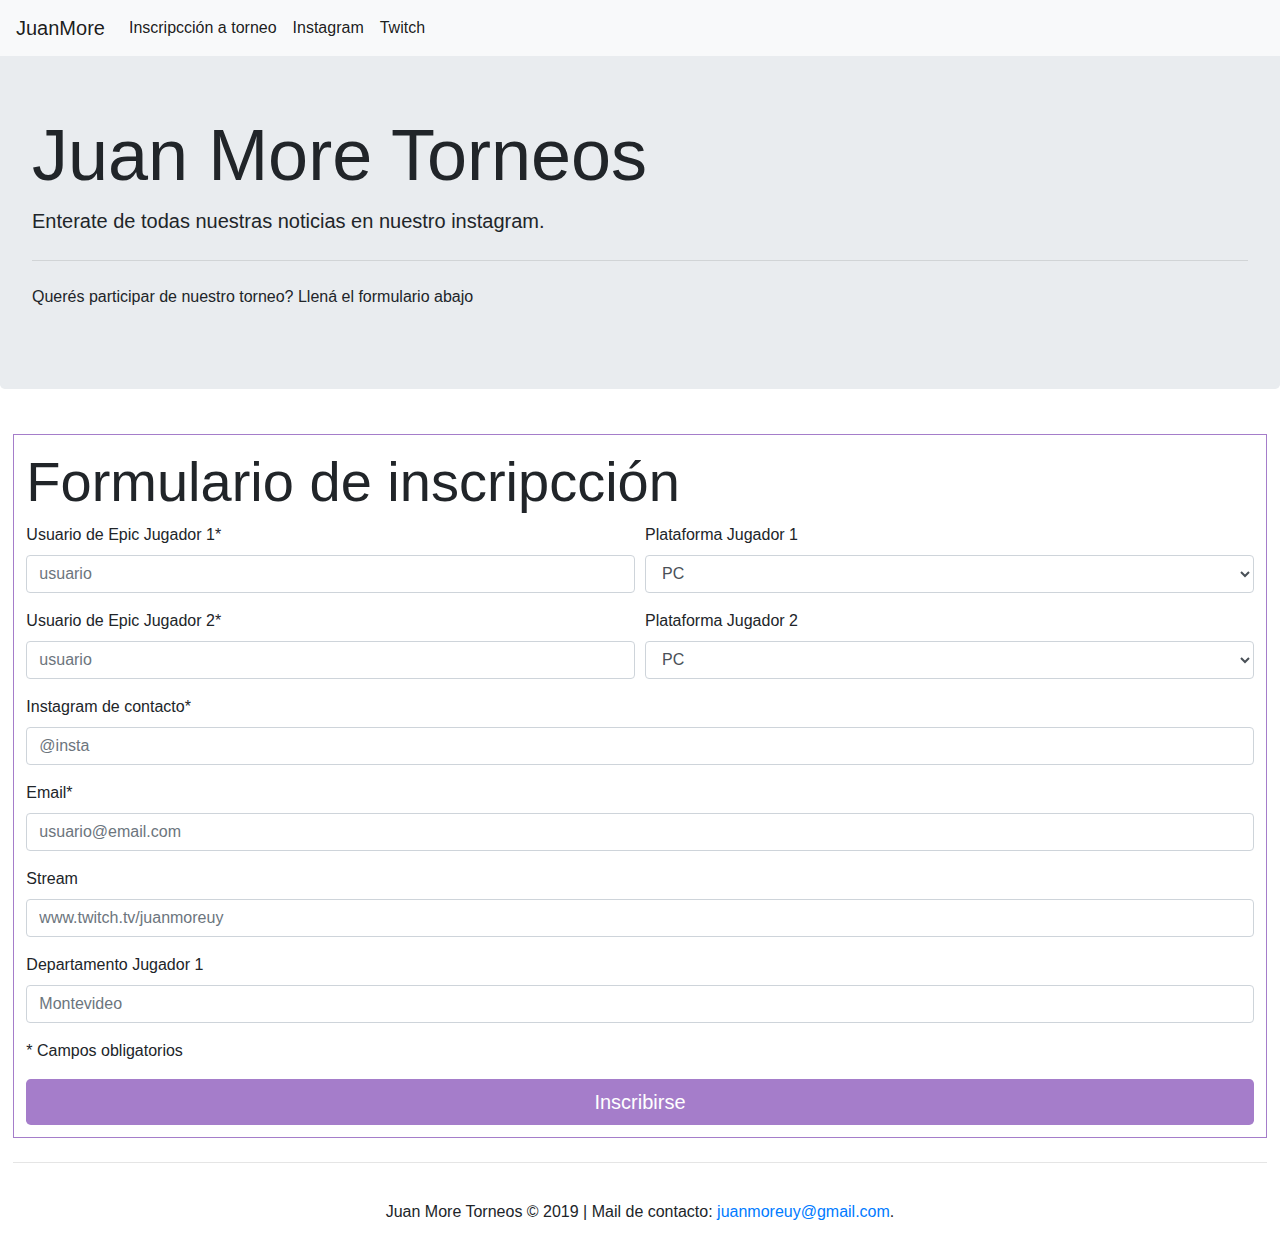
<file: index.html>
<!doctype html>
<html lang="es">

<head>
    <meta charset="utf-8">
    <meta name="viewport" content="width=device-width, initial-scale=1.0">
    <link rel="stylesheet" href="https://stackpath.bootstrapcdn.com/bootstrap/4.3.1/css/bootstrap.min.css"
        integrity="sha384-ggOyR0iXCbMQv3Xipma34MD+dH/1fQ784/j6cY/iJTQUOhcWr7x9JvoRxT2MZw1T" crossorigin="anonymous">
    <script src="js/main.js" type="text/javascript"></script>
    <script src="https://code.jquery.com/jquery-3.3.1.slim.min.js"
        integrity="sha384-q8i/X+965DzO0rT7abK41JStQIAqVgRVzpbzo5smXKp4YfRvH+8abtTE1Pi6jizo"
        crossorigin="anonymous"></script>
    <script src="https://cdnjs.cloudflare.com/ajax/libs/popper.js/1.14.7/umd/popper.min.js"
        integrity="sha384-UO2eT0CpHqdSJQ6hJty5KVphtPhzWj9WO1clHTMGa3JDZwrnQq4sF86dIHNDz0W1"
        crossorigin="anonymous"></script>
    <script src="https://stackpath.bootstrapcdn.com/bootstrap/4.3.1/js/bootstrap.min.js"
        integrity="sha384-JjSmVgyd0p3pXB1rRibZUAYoIIy6OrQ6VrjIEaFf/nJGzIxFDsf4x0xIM+B07jRM"
        crossorigin="anonymous"></script>
    <link rel="stylesheet" href="css/main.css">
</head>

<body>
    <div id="alert_placeholder"></div>
    <nav class="navbar navbar-expand-lg navbar-light bg-light">
        <a class="navbar-brand" href="#">JuanMore </a>
        <button class="navbar-toggler" type="button" data-toggle="collapse" data-target="#navbarSupportedContent"
            aria-controls="navbarSupportedContent" aria-expanded="false" aria-label="Toggle navigation">
            <span class="navbar-toggler-icon"></span>
        </button>
        <div class="collapse navbar-collapse" id="navbarSupportedContent">
            <ul class="navbar-nav mr-auto">
                <li class="nav-item active">
                    <a class="nav-link" href="#inscripccion">Inscripcción a torneo <span
                            class="sr-only">(current)</span></a>
                </li>
                <li class="nav-item active">
                    <a class="nav-link" href="https://www.instagram.com/juanmoretorneos/">Instagram </a>
                </li>
                <li class="nav-item active">
                    <a class="nav-link" href="https://www.twitch.tv/juanmoreuy">Twitch </a>
                </li>
            </ul>
        </div>
    </nav>
    <br/>
    <br/>
    <div class="jumbotron">
        <h1 class="display-3">Juan More Torneos</h1>
        <p class="lead">Enterate de todas nuestras noticias en nuestro instagram.</p>
        <hr class="my-4">
        <p>Querés participar de nuestro torneo? Llená el formulario abajo</p>
    </div>

    <!-- 
        FORMULARIO

        - cuenta de instagram (contacto)
        - usuario1 y plataforma1 (pc xbox ps4)
        - usuario2 y plataforma2 (pc xbox ps4)
        - mail
        - stream (no obligatorio)
        - departamento
        
    -->
    <div class="container-fluid">

        <div class="form-class" id="form" action="#">
            <h4 class="display-4" id="inscripccion">
                Formulario de inscripcción
            </h4>
            <form>
                <div class="form-row">
                    <div class="form-group col-md-6">
                        <label for="inputEmail4">Usuario de Epic Jugador 1*</label>
                        <input type="text" class="form-control" id="usuarioJ1" placeholder="usuario">
                    </div>
                    <div class="form-group col-md-6">
                        <label for="inputState">Plataforma Jugador 1</label>
                        <select id="plataformaJ1" class="form-control">
                            <option selected>PC</option>
                            <option>PS4</option>
                            <option>XBOX</option>
                            <option>Switch</option>
                            <option>Mobile</option>
                        </select>
                    </div>
                </div>
                <div class="form-row">
                    <div class="form-group col-md-6">
                        <label for="inputEmail4">Usuario de Epic Jugador 2*</label>
                        <input type="text" class="form-control" id="usuarioJ2" placeholder="usuario">
                    </div>
                    <div class="form-group col-md-6">
                        <label for="inputState">Plataforma Jugador 2</label>
                        <select id="plataformaJ2" class="form-control">
                            <option selected>PC</option>
                            <option>PS4</option>
                            <option>XBOX</option>
                            <option>Switch</option>
                            <option>Mobile</option>
                        </select>
                    </div>
                </div>
                <div class="form-group">
                    <label for="inputAddress">Instagram de contacto*</label>
                    <input type="text" class="form-control" id="instagram" placeholder="@insta">
                </div>
                <div class="form-group">
                    <label for="inputAddress">Email*</label>
                    <input type="email" class="form-control" id="email" placeholder="usuario@email.com">
                </div>
                <div class="form-group">
                    <label for="inputAddress2">Stream</label>
                    <input type="text" class="form-control" id="stream" placeholder="www.twitch.tv/juanmoreuy">
                </div>
                <div class="form-group">
                    <label for="inputAddress2">Departamento Jugador 1</label>
                    <input type="text" class="form-control" id="departamentoJ1" placeholder="Montevideo">
                </div>
                <p>* Campos obligatorios</p>
                <button type="button" class="btn btn-primary btn-lg btn-block" onclick="writeInfo()">
                    Inscribirse
                </button>
            </form>
        </div>
        <hr class="my-4">
    </div>
    <footer>
        <p class="font-weight-light text-center">Juan More Torneos © 2019 |
            Mail de contacto: <a href="juanmoreuy@gmail.com">
                juanmoreuy@gmail.com</a>.</p>
    </footer>
</body>

</html>
</file>
<file: css/main.css>
#alert_placeholder {
  position: fixed;
  top: 89%; 
  left:2%;
  width: 96%;
  margin-bottom: 0;
  border-radius: 0;
  z-index: 99999;
}

.navbar {
  position: fixed;
  width: 100%;
  margin-bottom: 0;
  border-radius: 0;
  z-index: 9999;
}

.jumbotron {
  background-image: url(https://cdn.discordapp.com/attachments/439825470075305995/566042165646458896/JUAN_MORE.png);
  background-size: cover;
  background-repeat: no-repeat;
  opacity: 100;
}

.form-class {
  padding: 1%;
  border: 1px solid rgb(165, 125, 202);
}

.btn-primary {
  background-color: rgb(165, 125, 202) !important;
  border: 0px !important;
}

.btn-primary:hover{
  background-color: rgb(123, 85, 158) !important;
}

.container-fluid {
  padding: 1%;
}
</file>
